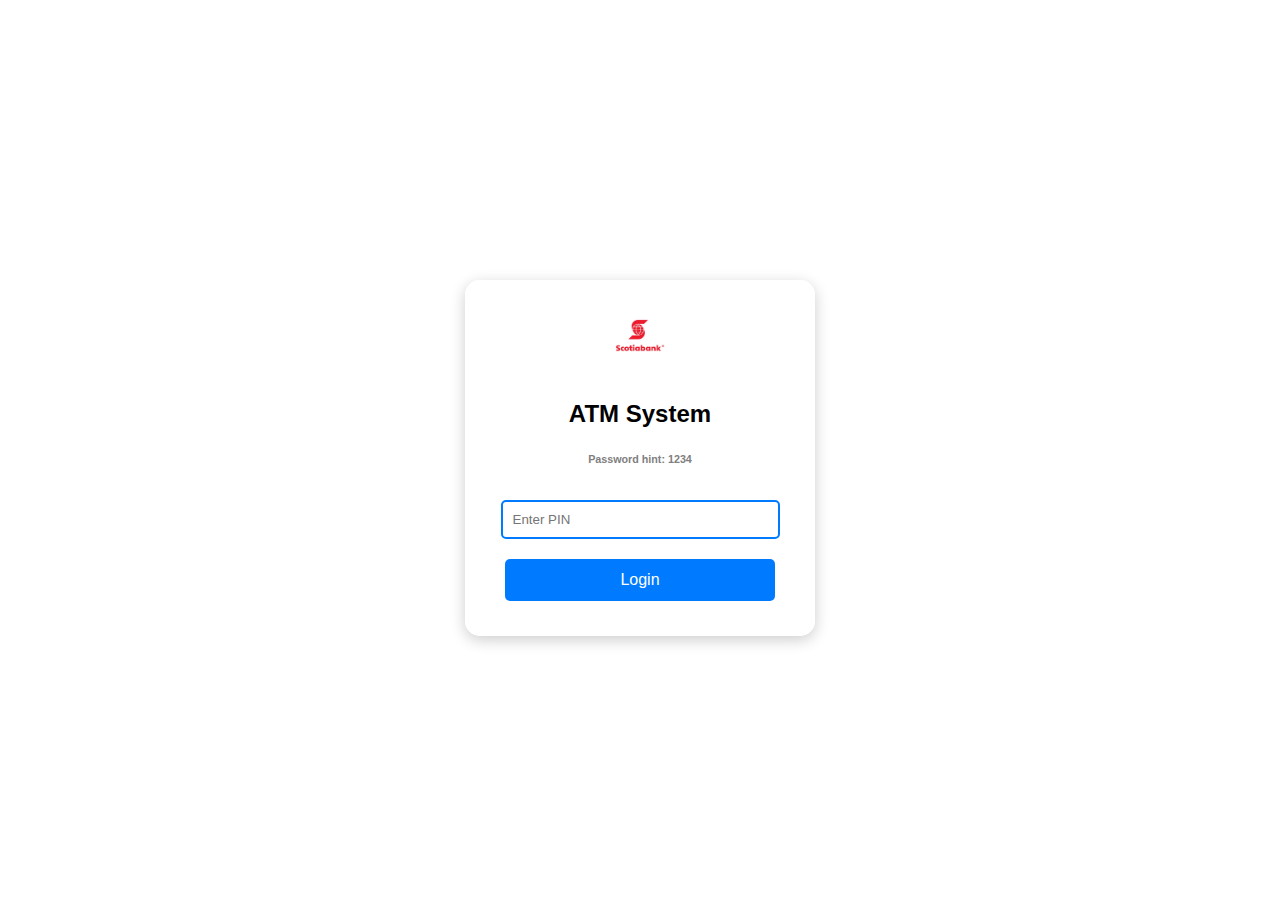
<file: index.html>
<!DOCTYPE html>
<html lang="en">
  <head>
    <meta charset="UTF-8" />
    <meta name="viewport" content="width=device-width, initial-scale=1.0" />
    <title>ATM System</title>
    <link rel="stylesheet" href="Styles.css" />
  </head>
  <body>
    <div class="atm-container">
      <img
        src="3049A98A-15C0-4DE4-83F0-DDC4E17D40A2.jpeg"
        alt="Bank Logo"
        class="bank-logo"
      />
      <h2>ATM System</h2>

      <div id="login-screen">
        <h6 id="hint">Password hint: 1234</h6>
        <input type="password" placeholder="Enter PIN" id="pin" />
        <button class="btn" onclick="login()">Login</button>
      </div>

      <div id="dashboard" style="display: none">
        <h2>Welcome!</h2>
        <p>Balance: $<span id="balance">100</span></p>
        <button class="btn" onclick="withdraw()">Withdraw</button>
        <button class="btn" onclick="deposit()">Deposit</button>
        <button class="btn logout" onclick="logout()">Log out</button>
      </div>
    </div>

    <script src="script.js"></script>
  </body>
</html>
</file>
<file: Styles.css>
body {
    font-family: Arial, sans-serif;
    display: flex;
    justify-content: center;
    align-items: center;
    height: 100vh;
    background: url('https://www.scotiabank.com/content/dam/scotiabank/corporate/Images/Peru_Mainoffice.jpg/_jcr_content/renditions/cq5dam.web.1280.1280.jpeg') no-repeat center center/cover;
}


.atm-container {
    background: rgba(255, 255, 255, 0.9);
    padding: 25px;
    border-radius: 15px;
    box-shadow: 0 4px 15px rgba(0, 0, 0, 0.2);
    text-align: center;
    width: 300px;
    transition: transform 0.3s;
}
.atm-container:hover {
    transform: scale(1.05);
}


.bank-logo {
    width: 80px;
    margin-bottom: 10px;
}


input {
    margin: 10px;
    padding: 10px;
    width: 85%;
    border: 2px solid #007BFF;
    border-radius: 5px;
    outline: none;
    transition: 0.3s;
}
input:focus {
    border-color: #0056b3;
}

/* Buttons */
.btn {
    margin: 10px;
    padding: 12px;
    width: 90%;
    border: none;
    border-radius: 5px;
    background-color: #007BFF;
    color: white;
    font-size: 16px;
    cursor: pointer;
    transition: background 0.3s, transform 0.2s;
}
.btn:hover {
    background-color: #0056b3;
    transform: scale(1.05);
}
.logout {
    background-color: #dc3545;
}
.logout:hover {
    background-color: #b02a37;
}

#hint{
    color: grey;
}
</file>
